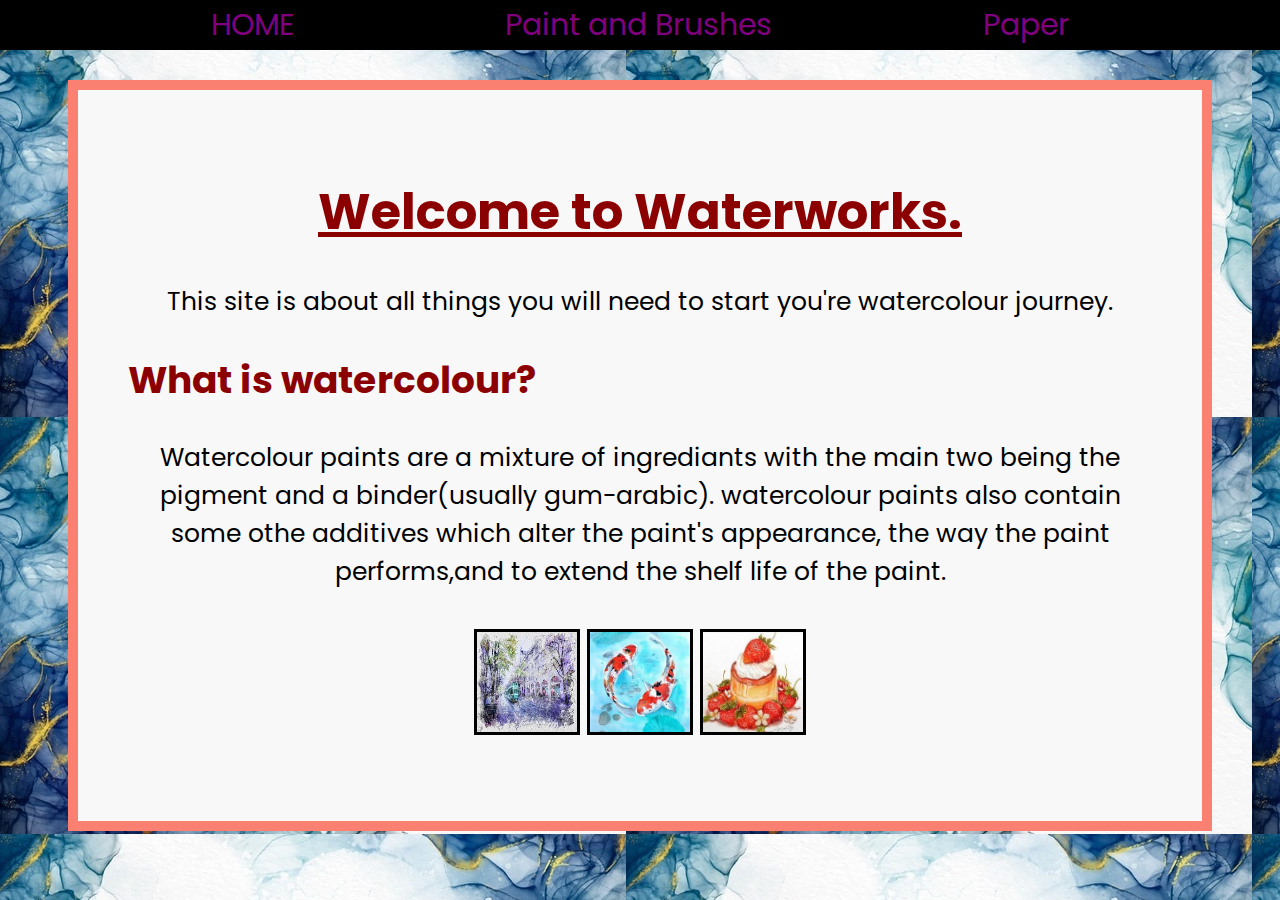
<file: index.html>
<!DOCTYPE html>
<html lang="en">
<head>
    <meta charset="UTF-8">
    <link rel="stylesheet" href="style.css">
    <title>Waterworks</title>
</head>
<body>

    <div id="menu">
        <a href="index.html">HOME</a>
        <a href="page2.html">Paint and Brushes</a>
        <a href="page3.html">Paper</a>
    </div>



  
<div class="content">
    
     <h1>Welcome to Waterworks.</h1>

    <p>This site is about all things you will need to start you're watercolour journey.
    </p> 
    
    <h2>What is watercolour?</h2>

    <p>
        Watercolour paints are a mixture of ingrediants with the main two being the pigment and a binder(usually gum-arabic). watercolour paints also contain some othe additives which alter the paint's appearance, the way the paint performs,and to extend the shelf life of the paint.<br>

        <br><img src="water pic 1.jpg">
        <img src="water pic 2.jpg">
        <img src="nia pic 3.jpg">
    </p>
</div>

</body>
</html>
</file>
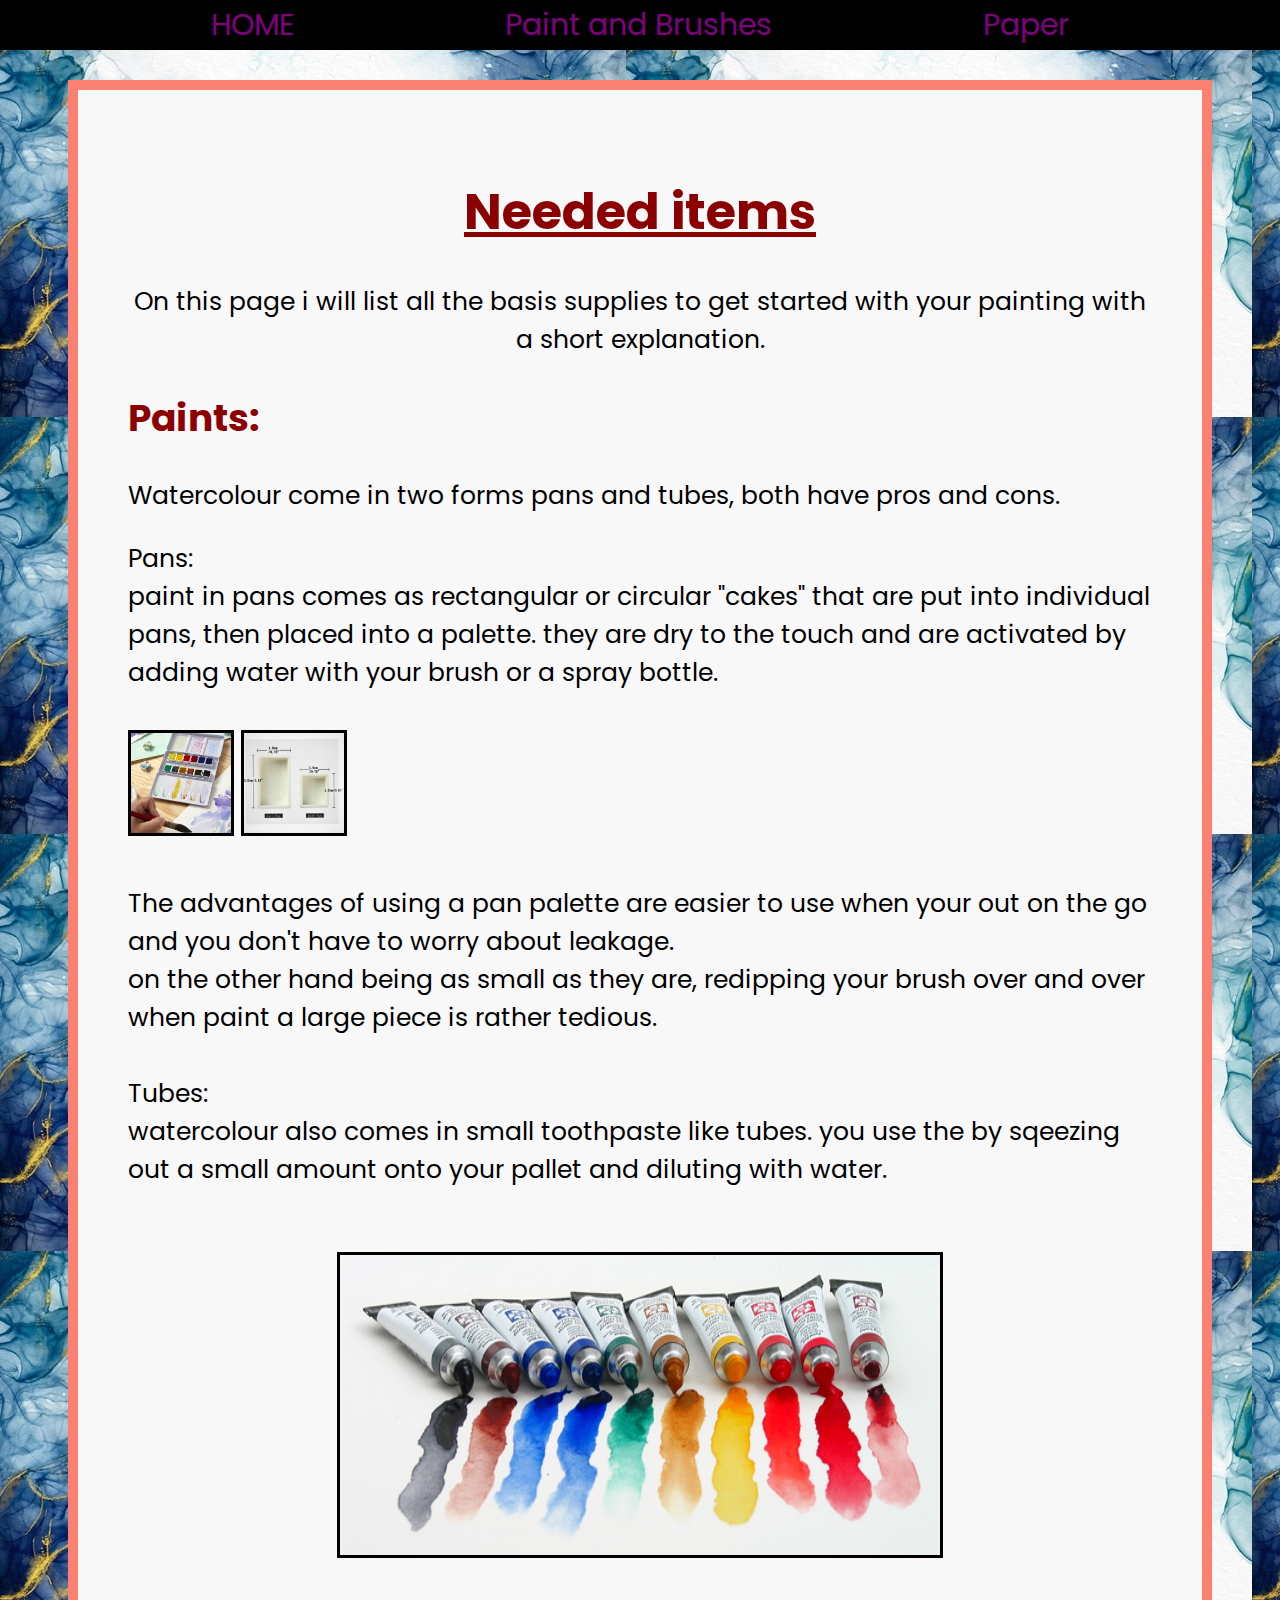
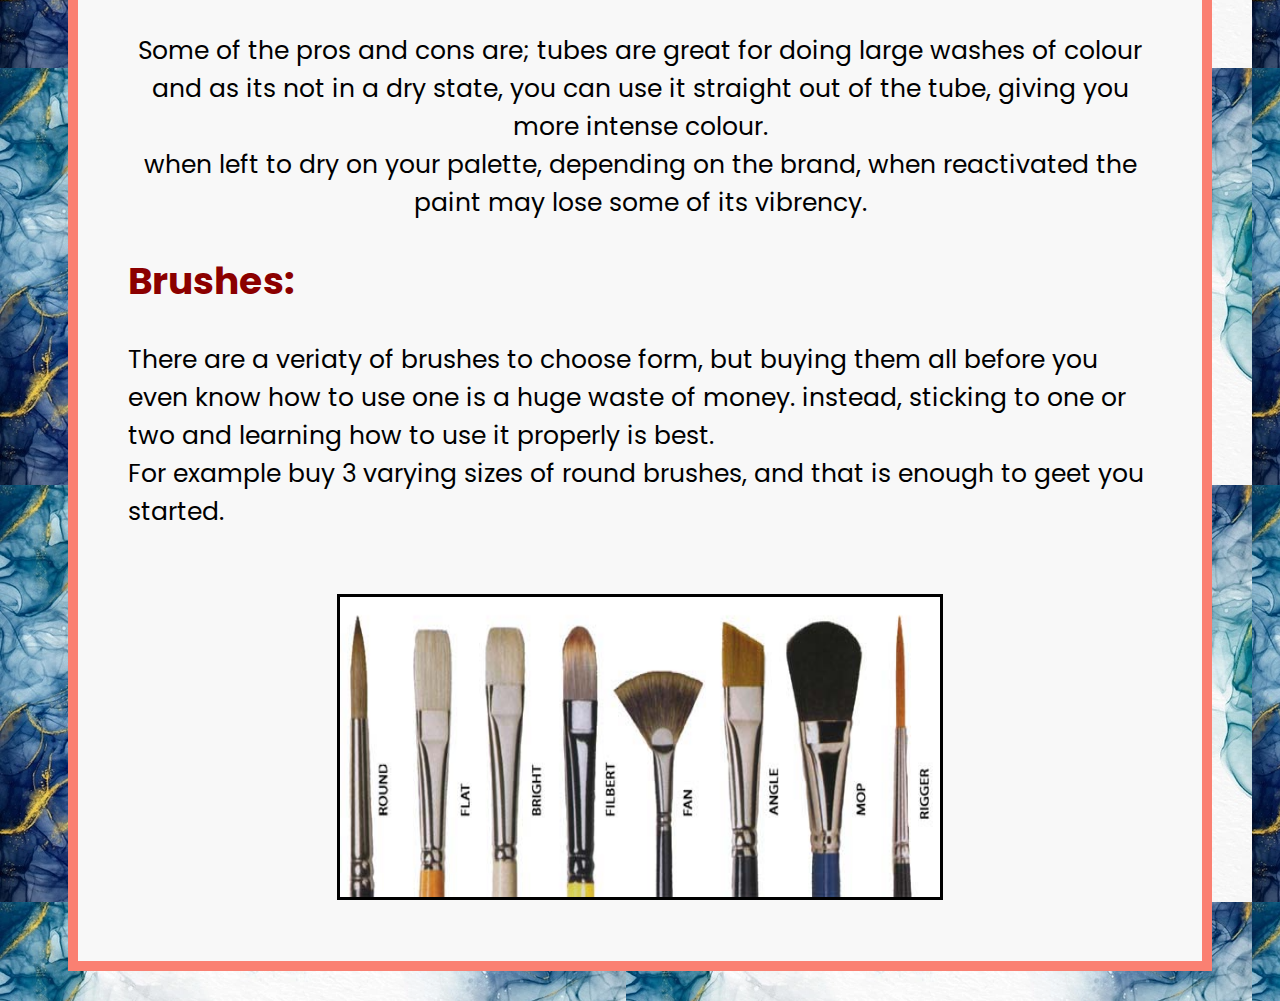
<file: page2.html>
<!DOCTYPE html>
<html lang="en">
<head>
    <meta charset="UTF-8">
    <link rel="stylesheet" href="style.css">
    <title>Waterworks</title>
</head>
<body >

    <div id="menu">
        <a href="index.html">HOME</a>
        <a href="page2.html">Paint and Brushes</a>
        <a href="page3.html">Paper</a>
 
    </div>


   <div class="content"> 
       <h1>Needed  items</h1>
       <p>On this page i will list all the basis   
           supplies to get started with your painting with a short explanation.
        </p>

       <h2>Paints:</h2>


       <p class="paraleft">
            Watercolour come in two forms pans and tubes, both have pros and cons.
       </p>

       <p class="paraleft"> Pans:<br> paint in pans
            comes as rectangular or circular "cakes" that are put into individual pans, then placed into a palette. they are dry to the touch and are activated by adding water with your brush or a spray bottle.<br>
            <br><img src="pan paints.jpg" alt="watercolour paint pallet.">
            <img src="full_half pans.jpg" alt="paint pans"><br>

            <br>The advantages of using a pan palette are easier to use when your out on the go and you don't have to worry about leakage.<br> on the other hand being as small as they are, redipping your brush over and over when paint a large piece is rather tedious.<br>

            <br>Tubes:<br> watercolour also comes in small toothpaste like tubes. you use the by sqeezing out a small amount onto your pallet and diluting with water.<br>
        </p>    
            <br><img class="pics" src="tube paints.jpg" alt="watercolour paint tubes"><br>
            

        <p>    
            <br>Some of the pros and cons are; tubes are great for doing large washes of colour and as its not in a dry state, you can use it straight out of the tube, giving you more intense colour.<br>
            when left to dry on your palette, depending on the brand, when reactivated the paint may lose some of its vibrency.<br>

        </p>
        <h2>Brushes:</h2>
        <p class="paraleft">
            There are a veriaty of brushes to choose form, but buying them all before you even know how to use one is a huge waste of money. instead, sticking to one or two and learning how to use it properly is best.<br> For example buy 3 varying sizes of round brushes, and that is enough to geet you started.<br>
        </p>    
        <br><img class="pics" src="brush-types.jpg">
        

        


   </div>
</body>
</html>
</file>
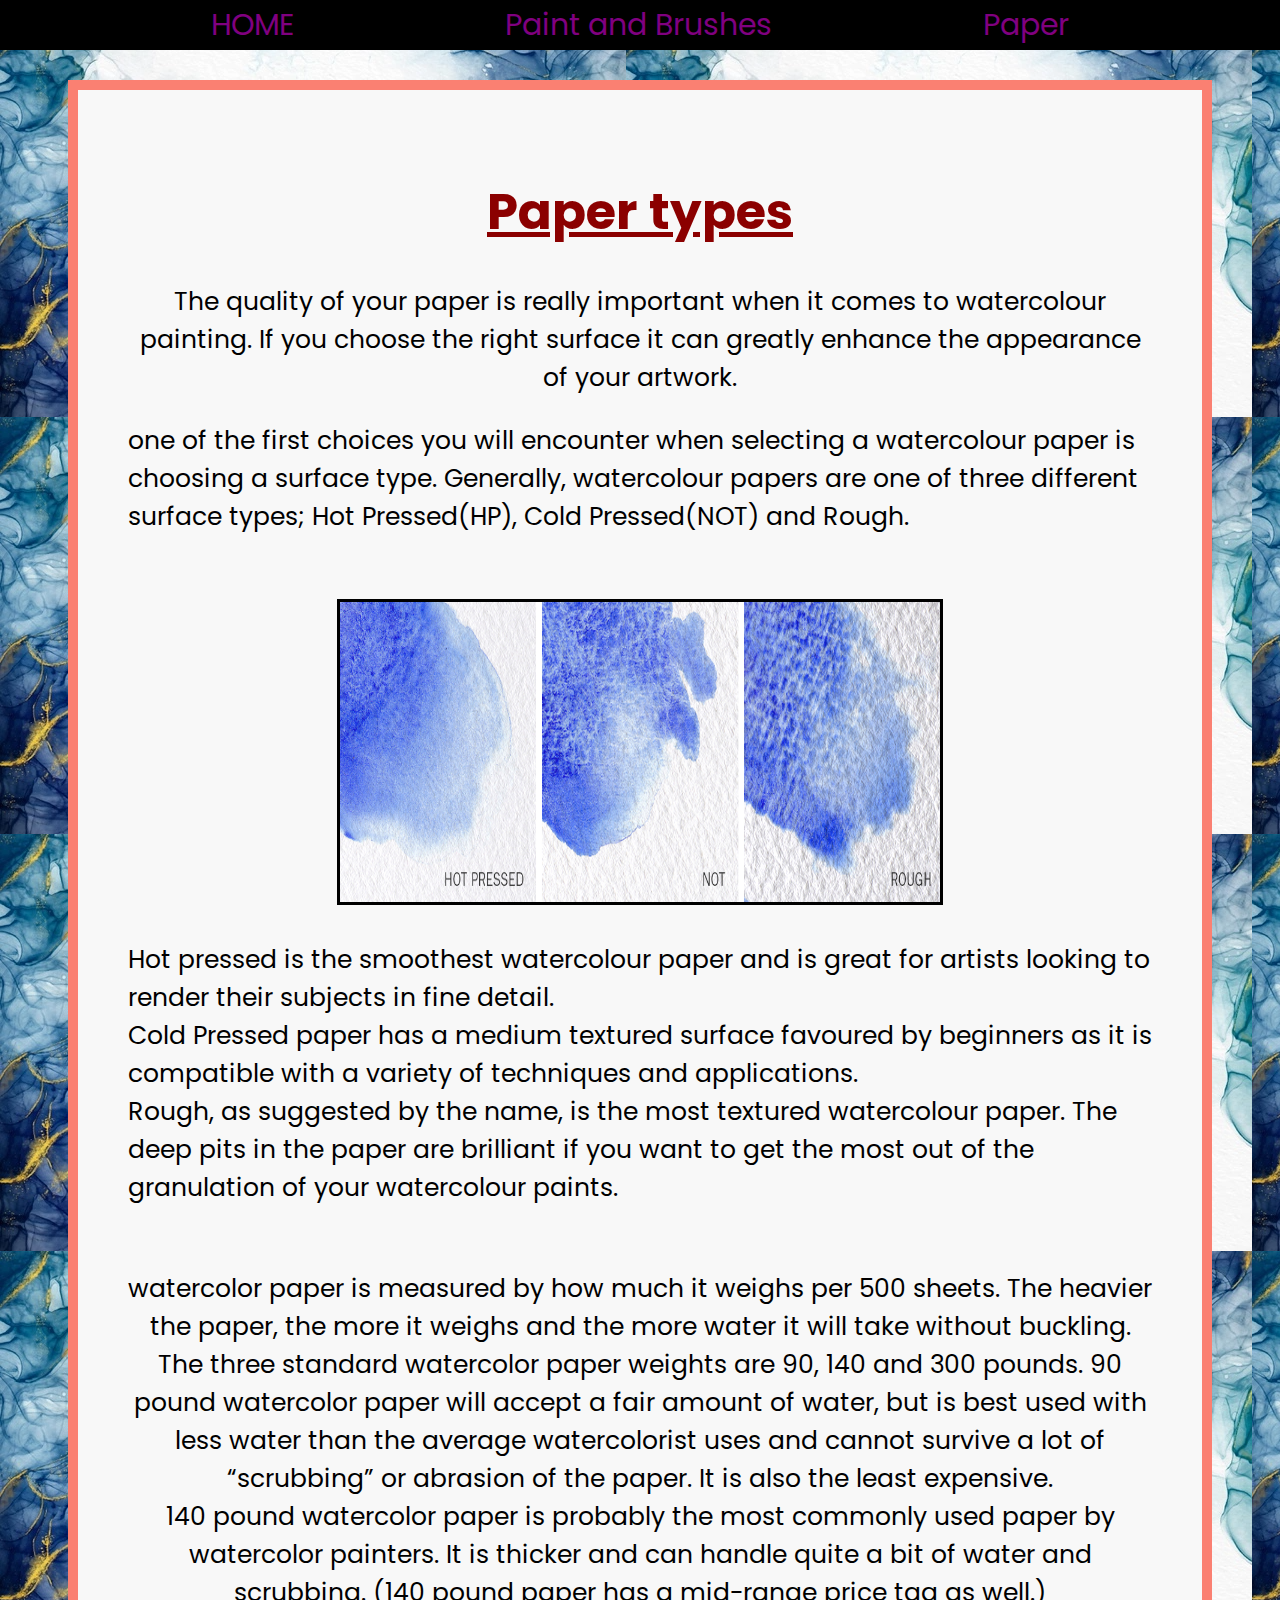
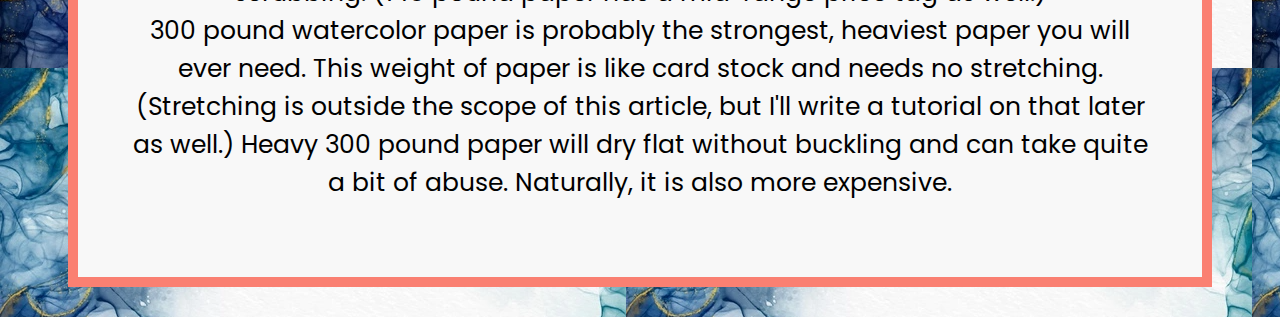
<file: page3.html>
<!DOCTYPE html>
<html lang="en">
<head>
    <meta charset="UTF-8">
    <link rel="stylesheet" href="style.css">
    <title>Waterworks</title>
</head>
<body>
    
    <div id="menu">
        <a href="index.html">HOME</a>
        <a href="page2.html">Paint and Brushes</a>
        <a href="page3.html">Paper</a>
    </div>
    
    <div class="content">

        <h1>Paper types</h1>

        <p>
            The quality of your paper is really important when it comes to watercolour painting. If you choose the right surface it can greatly enhance the appearance of your artwork.<br> 
        </p> 
        
        <p class="paraleft">one of the first choices you will encounter when selecting a watercolour paper is choosing a surface type. Generally, watercolour papers are one of three different surface types; Hot Pressed(HP), Cold Pressed(NOT) and Rough.</p>

            <br><img class="pics" src="paper surface-types1.jpg"><br>

        <p class="paraleft">Hot pressed is the smoothest watercolour paper and is great for artists looking to render their subjects in fine detail.<br>
        Cold Pressed paper has a medium textured surface favoured by beginners as it is compatible with a variety of techniques and applications.<br>
        Rough, as suggested by the name, is the most textured watercolour paper. The deep pits in the paper are brilliant if you want to get the most out of the granulation of your watercolour paints.</p><br>

        watercolor paper is measured by how much it weighs per 500 sheets. The heavier the paper, the more it weighs and the more water it will take without buckling. The three standard watercolor paper weights are 90, 140 and 300 pounds.

        90 pound watercolor paper will accept a fair amount of water, but is best used with less water than the average watercolorist uses and cannot survive a lot of “scrubbing” or abrasion of the paper. It is also the least expensive.<br>

        140 pound watercolor paper is probably the most commonly used paper by watercolor painters. It is thicker and can handle quite a bit of water and scrubbing. (140 pound paper has a mid-range price tag as well.)<br>

        300 pound watercolor paper is probably the strongest, heaviest paper you will ever need. This weight of paper is like card stock and needs no stretching. (Stretching is outside the scope of this article, but I'll write a tutorial on that later as well.) Heavy 300 pound paper will dry flat without buckling and can take quite a bit of abuse. Naturally, it is also more expensive.

        <p>

        </p>

    </div>




</body>
</html>
</file>
<file: style.css>
@import url('https://fonts.googleapis.com/css2?family=Poppins:wght@300&display=swap');

*{font-family: 'Poppins', sans-serif;

}


#menu{
    display: flex;
    font-size: 30px;
    background-color:rgb(0, 0, 0);
    justify-content: space-evenly;
    align-items:center;
    height: 50px;
    
}

#menu a{
    text-decoration: none;
    color: purple;
}

#menu a:hover{
  color:brown;
  
}

body{
    background-image: url("waterbg3.png");
    margin: 0px;
 
}

h1, h2{
    color:darkred    ;
    text-decoration: underline;
}

h2{
   text-align: left;
   text-decoration: none;
}

h3{
    text-align: left;
}

.paraleft{
    text-align: left;
}


.pics{
    min-width: 600px;
    height: 300px;
}


.content{
    text-align: center;
    background-color: rgb(248, 248, 248);
    border: 10px solid salmon;
    padding: 50px;
    font-size: 25px;
    width:80%;
    margin-left: auto;
    margin-right: auto;
    margin-top: 30px;
    margin-bottom: 30px;
    
}

img{
    max-width: 100px;
    height: 100px;
    border: solid black;
    text-align: right;
}
</file>
